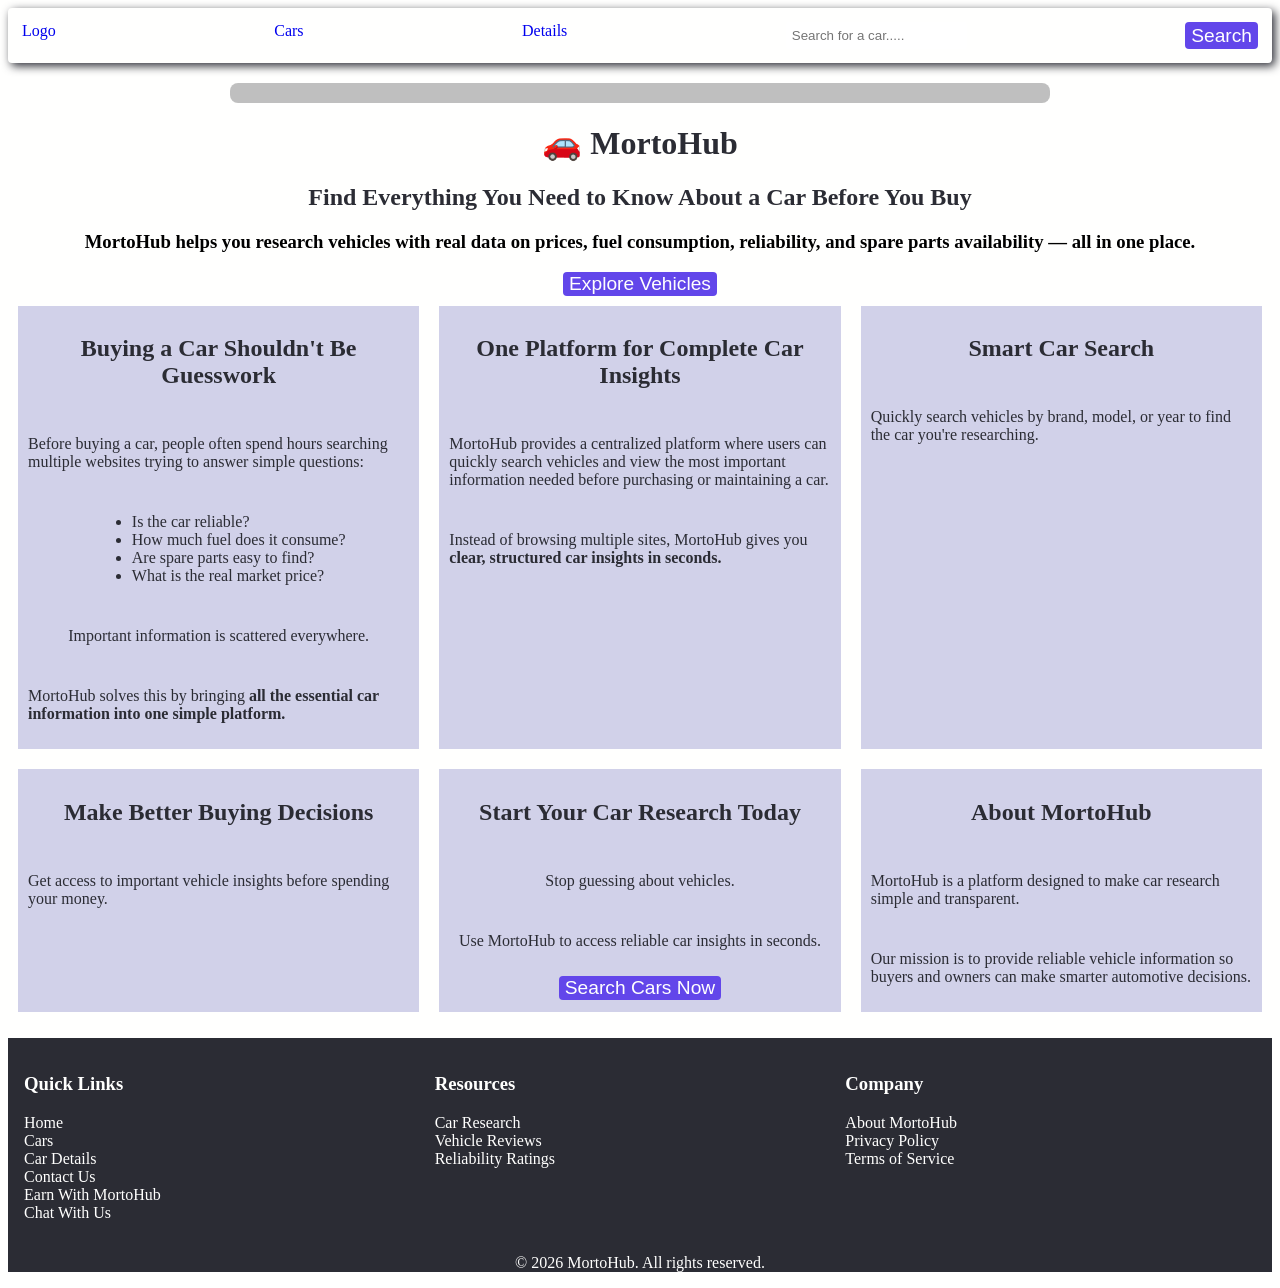
<file: index.html>
<!DOCTYPE html>
<html lang="en">
<head>
    <meta charset="UTF-8">
    <meta name="viewport" content="width=device-width, initial-scale=1.0">
    <title>Motorhub</title>
    <link rel="stylesheet" href="style.css">
</head>
<body>
    <nav class="navcontainer">
        <span><a href="index.html">Logo</a></span>
        <span><a href="car.html">Cars</a></span>
        <span><a href="details.html">Details</a></span>
        <input id="search-input" type="text" placeholder="Search for a car.....">
        <button id="button">Search</button>
    </nav>

    <div id="search-result"></div>

    <h1>🚗 MortoHub </h1>
    <h2>Find Everything You Need to Know About a Car Before You Buy</h2>

    <h3>MortoHub helps you research vehicles with real data on prices, fuel consumption, reliability, 
        and spare parts availability — all in one place.</h3>
    
    <button id="button">Explore Vehicles</button>

    <div class="articleContainer">
        <article class="article">
            <h2>Buying a Car Shouldn't Be Guesswork</h2>

            <p>Before buying a car, people often spend hours searching multiple 
                websites trying to answer simple questions:</p>
                <ul>
                    <li>Is the car reliable?</li>
                    <li>How much fuel does it consume?</li>
                    <li>Are spare parts easy to find?</li>
                    <li>What is the real market price?</li>
                </ul>
            <p>Important information is scattered everywhere.</p>
            <p>MortoHub solves this by bringing <strong>all the 
                essential car information into one simple platform.</strong></p>
        </article>
        
        <article class="article">
            <h2>One Platform for Complete Car Insights</h2>
            <p>MortoHub provides a centralized platform where users can quickly search vehicles and view the 
                most important information needed before 
                purchasing or maintaining a car.</p>
            <p>Instead of browsing multiple sites, MortoHub gives you <strong>clear, structured car insights in seconds.</strong></p>
        </article>

        <article class="article">
            <h2>Smart Car Search</h2>
            <p>Quickly search vehicles by brand, model, or year to find the car you're researching.</p>
        </article>

        <article class="article">
            <h2>Make Better Buying Decisions</h2>
            <p>Get access to important vehicle insights before spending your money.</p>
        </article>

        <article class="article">
            <h2>Start Your Car Research Today</h2>
            <p>Stop guessing about vehicles.</p>
            <p>Use MortoHub to access reliable car insights in seconds.</p>
            <button id="button">Search Cars Now</button>
        </article>

        <article class="article">
            <h2>About MortoHub</h2>
            <p>MortoHub is a platform designed to make car research simple and transparent.</p>
            <p>Our mission is to provide reliable vehicle information so buyers 
                and owners can make smarter automotive decisions.</p>

        </article>
    </div>

    <footer>
        <div class="footerContainer">
            <div class="quick-links">
                <h3>Quick Links</h3>
                <a href="index.html">Home</a>
                <a href="car.html">Cars</a>
                <a href="details.html">Car Details</a>
                <a href="./pages/contact.html">Contact Us</a>
                <a href="./pages/earn.html">Earn With MortoHub</a>
                <a href="./pages/chat.html">Chat With Us</a>
            </div>
            <div class="quick-links">
                <h3>Resources</h3>
                <a href="">Car Research</a>
                <a href="">Vehicle Reviews</a>
                <a href="">Reliability Ratings</a>
            </div>
            <div class="quick-links">
                <h3>Company</h3>
                <a href="./pages/about.html">About MortoHub</a>
                <a href="">Privacy Policy</a>
                <a href="">Terms of Service</a>
            </div>
        </div>
        <p>© 2026 MortoHub. All rights reserved.</p>
    </footer>
</body>
<script type="module" src="main.js"></script>
</html>
</file>
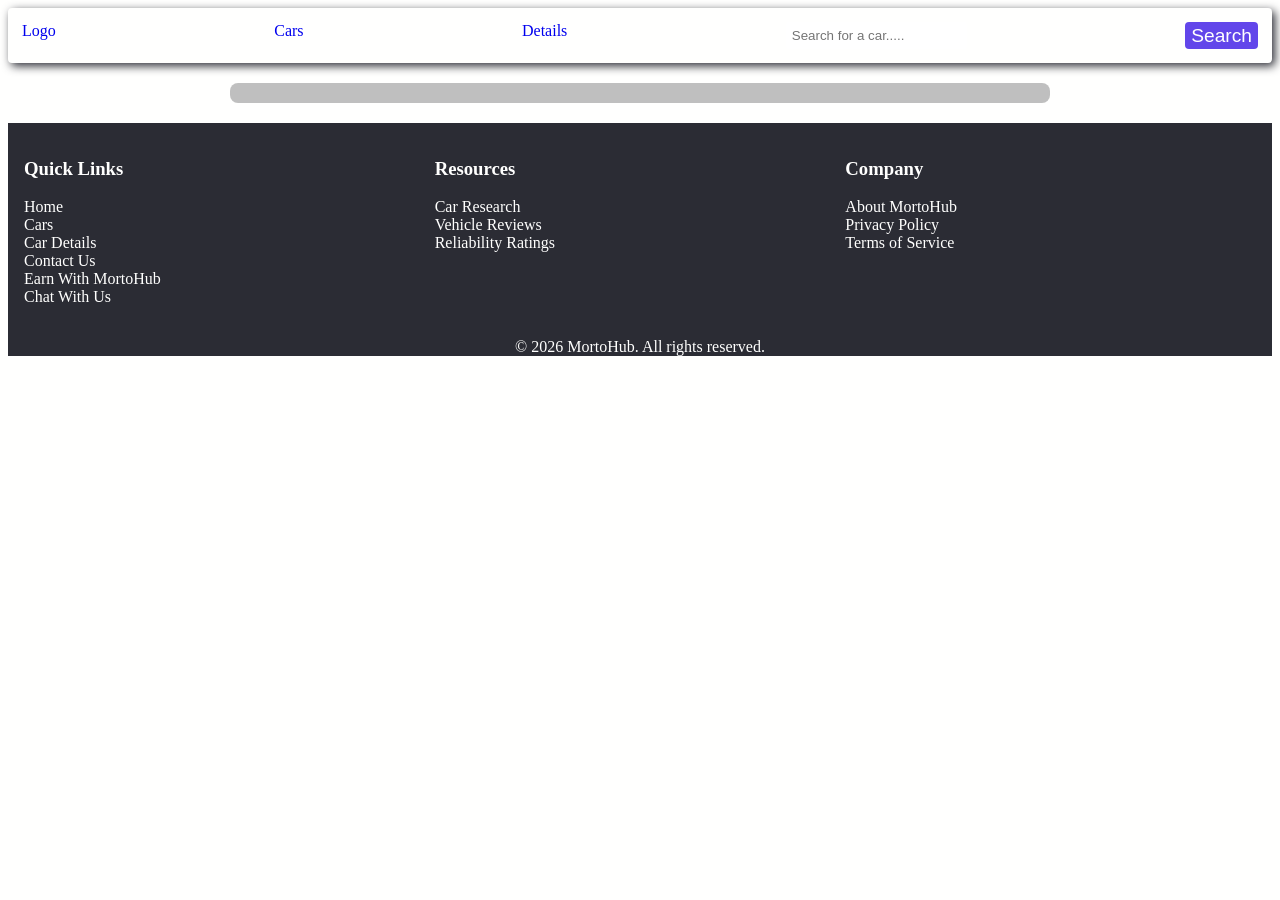
<file: car.html>
<!DOCTYPE html>
<html lang="en">
<head>
    <meta charset="UTF-8">
    <meta name="viewport" content="width=device-width, initial-scale=1.0">
    <title>Cars Page</title>
    <link rel="stylesheet" href="style.css">
</head>
<body>
    <nav class="navcontainer">
        <span><a href="index.html">Logo</a></span>
        <span><a href="car.html">Cars</a></span>
        <span><a href="details.html">Details</a></span>
        <input id="search-input" type="text" placeholder="Search for a car.....">
        <button id="button">Search</button>
    </nav>

    <div id="search-result"></div>


    <footer>
        <div class="footerContainer">
            <div class="quick-links">
                <h3>Quick Links</h3>
                <a href="index.html">Home</a>
                <a href="car.html">Cars</a>
                <a href="details.html">Car Details</a>
                <a href="./pages/contact.html">Contact Us</a>
                <a href="./pages/earn.html">Earn With MortoHub</a>
                <a href="./pages/chat.html">Chat With Us</a>
            </div>
            <div class="quick-links">
                <h3>Resources</h3>
                <a href="">Car Research</a>
                <a href="">Vehicle Reviews</a>
                <a href="">Reliability Ratings</a>
            </div>
            <div class="quick-links">
                <h3>Company</h3>
                <a href="./pages/about.html">About MortoHub</a>
                <a href="">Privacy Policy</a>
                <a href="">Terms of Service</a>
            </div>
        </div>
        <p>© 2026 MortoHub. All rights reserved.</p>
    </footer>
</body>
<script type="module" src="main.js"></script>
</html>
</file>
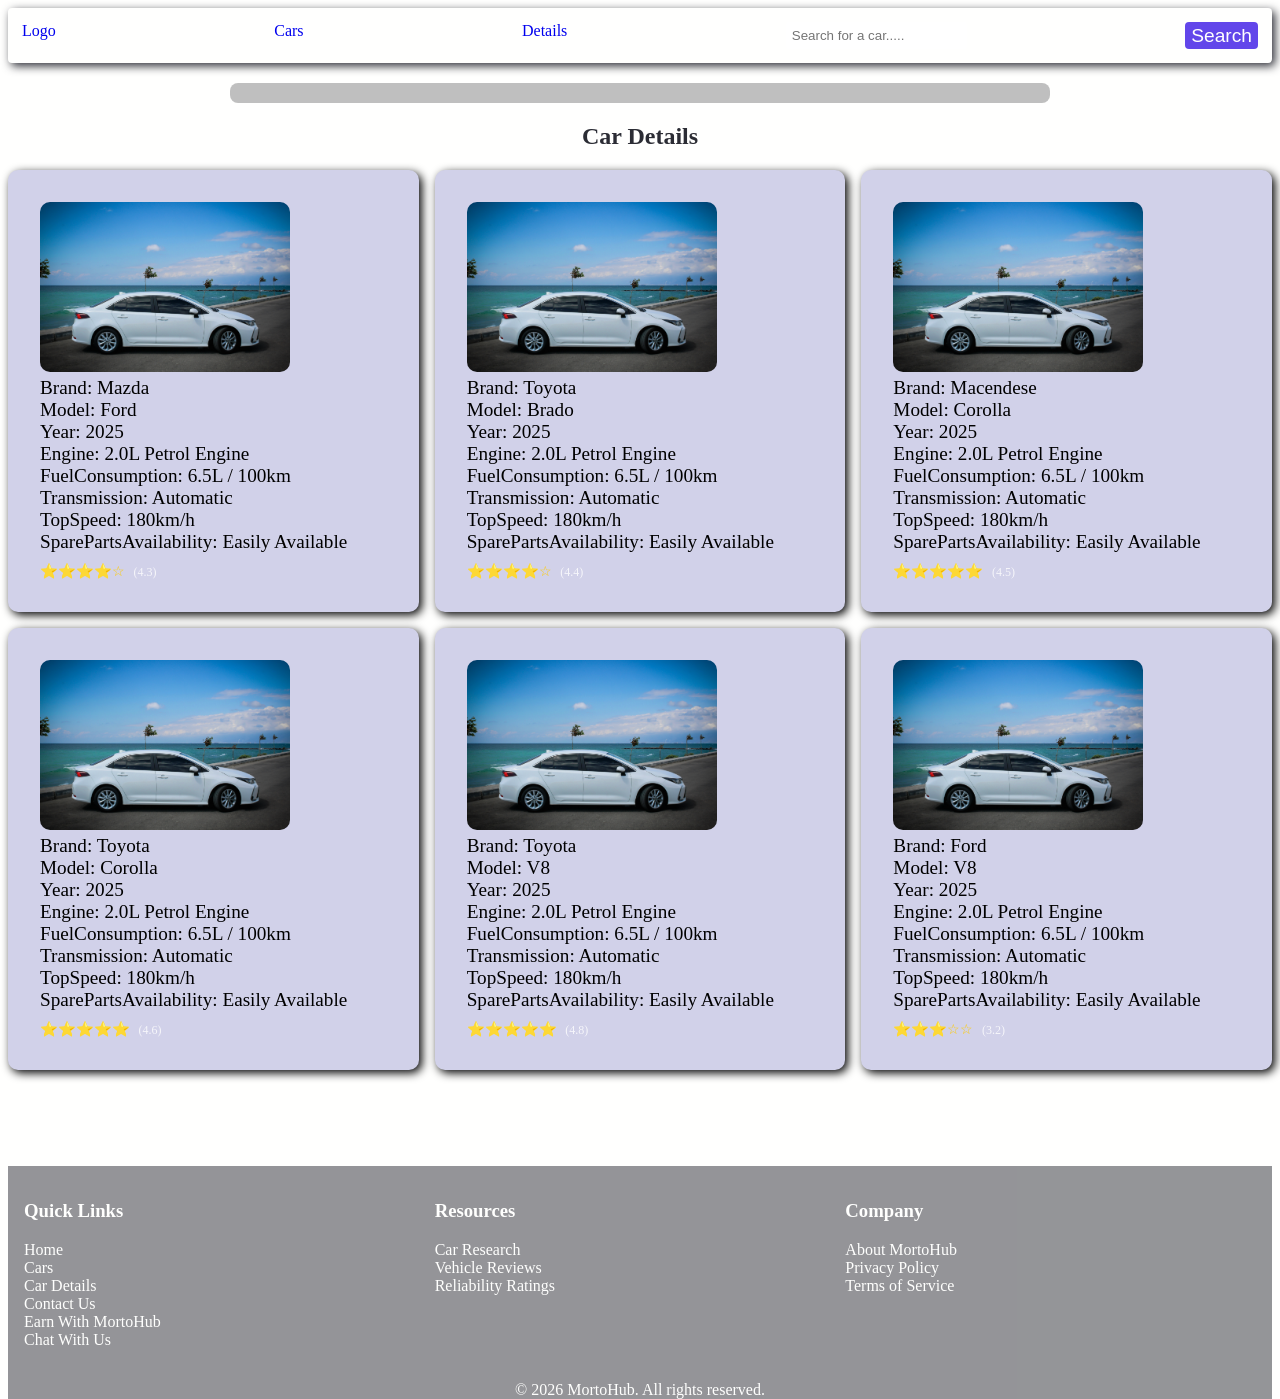
<file: details.html>
<!DOCTYPE html>
<html lang="en">
<head>
    <meta charset="UTF-8">
    <meta name="viewport" content="width=device-width, initial-scale=1.0">
    <title>Car Details</title>
    <link rel="stylesheet" href="style.css">
</head>
<body>
    <nav class="navcontainer">
        <span><a href="index.html">Logo</a></span>
        <span><a href="car.html">Cars</a></span>
        <span><a href="details.html">Details</a></span>
        <input id="search-input" type="text" placeholder="Search for a car.....">
        <button id="button">Search</button>
    </nav>

    <div id="search-result"></div>

    <h2>Car Details</h2>

    <div class="grid-container">

        <div class="container"></div>

    </div>

    <footer>
        <div class="footerContainer">
            <div class="quick-links">
                <h3>Quick Links</h3>
                <a href="index.html">Home</a>
                <a href="car.html">Cars</a>
                <a href="details.html">Car Details</a>
                <a href="./pages/contact.html">Contact Us</a>
                <a href="./pages/earn.html">Earn With MortoHub</a>
                <a href="./pages/chat.html">Chat With Us</a>
            </div>
            <div class="quick-links">
                <h3>Resources</h3>
                <a href="">Car Research</a>
                <a href="">Vehicle Reviews</a>
                <a href="">Reliability Ratings</a>
            </div>
            <div class="quick-links">
                <h3>Company</h3>
                <a href="./pages/about.html">About MortoHub</a>
                <a href="">Privacy Policy</a>
                <a href="">Terms of Service</a>
            </div>
        </div>
        <p>© 2026 MortoHub. All rights reserved.</p>
    </footer>

</body>
<script type="module" src="main.js"></script>
</html>
</file>
<file: style.css>
.navcontainer{
    display: flex;
    flex-direction: row;
    background-color: #fffffe;
    color: #2b2c34;
    box-shadow: 3px 3px 10px #2b2c34;
    border-radius: 4px;
    padding: 14px;
    justify-content: space-between;
    text-decoration: none;
    transition: all 0.3s ease;
}
.navcontainer:hover{
    background-color: rgb(173, 255, 207);
}
#button{
    background-color: #6246ea;
    border-radius: 4px;
    color: #fffffe;
    border: none;
    font-size: 1.2rem;
    cursor: pointer;
    transition: all 0.3s ease;
}
#button:hover{
    background-color: #d1d1e9;
    color: #2b2c34;
    transform: translateY(-3px);
}
#search-result {
    margin: 20px auto;
    padding: 10px;
    max-width: 800px;
    background: rgba(185, 185, 185, 0.9); 
    border-radius: 8px;
    color: #ffffff; 
    display: grid;
    grid-template-columns: repeat(auto-fit, minmax(250px, 1fr));
    gap: 1.5rem;
    transition: all 0.3s ease;
}

.result-card {
    padding: 10px;
    background-color: rgb(131, 75, 148);
    border-radius: 4px;
    display: flex;
    flex-direction: column;
    transition: all 0.3s ease;
}

a{
    text-decoration: none;
}

.result-card:hover{
    transform: translateY(-5px);
}

.result-card:last-child {
    border-bottom: none;
}
.rating{
    margin-top: 10px;
    font-size: 0.9rem;
    color: #ffcc00;
}
.rating small{
    color: #fff;
    margin-left: 5px;
    opacity: 0.8;
}
.articleContainer{
    display: grid;
    grid-template-columns: 1fr 1fr 1fr;
    opacity: 0.5;
    transform: translateY(80px);
    transition: all 0.8s ease-out;
}
.articleContainer.active{
    opacity: 1;
    transform: translateY(0);
}
.article{
    display: flex;
    flex-direction: column;
    text-align: start;
    font-size: 1rem;
    background-color: #d1d1e9;
    color: #2b2c34;
    gap: 10px;
    margin: 10px;
    padding: 10px;
}
.article, #button{
    align-items: center;
}
.grid-container{
    display: grid;
    grid-template-columns: 1fr 1fr 1fr;
    gap: 1rem;
    opacity: 0.5;
    transform: translateY(80px);
    transition: all 0.8s ease;
}
.grid-container.active{
    opacity: 1;
    transform: translateY(0);
}
.container{
    display: flex;
    flex-direction: column;
    text-align: start;
    padding: 2rem;
    max-width: 400px;
    background-color: #d1d1e9;
    font-family: 'Times New Roman ' sans-serif;
    font-size: 1.2rem;
    border-radius: 10px;
    box-shadow:  3px 3px  10px  black;
    transition: all 0.3s ease;
}
.container:hover{
    background-color: rgb(255, 255, 255, 0.9);
    transform: translateY(-3px);
}
img{
    width: 250px;
    border-radius: 10px ;


}
#detailsBtn{
    background-color: #6246ea;
    color: #fffffe;
    border-radius: 10px;
    padding: 5px;
    cursor: pointer;
    border: none;
    font-size: 1.5rem;
    transition: all 0.3s ease;
}
#detailsBtn:hover{
    background-color: #d1d1e9;
    color: #2b2c34;
    border-radius: 10px;
    padding: 5px;
    cursor: pointer;
    transform: translateY(-3px);
}
#detailsBtn:active{
    background-color: #6246ea;
    color: #fffffe;
    border-radius: 10px;
    padding: 5px;
    cursor: pointer;}

#morto, #goal{
    background-color: #d1d1e9;
    padding: 10px;
    border-radius: 10px;
    box-shadow: 3px 3px 10px rgb(85, 85, 85); 
    font-size: 1.2rem;
    margin-bottom: 1rem;
    text-align: center;
    font-family: 'Times New Roman', Times, serif;
}
h1, h2{
    text-align: center;
    color: #2b2c34;
}
input{
    border-radius: 4px;
    padding: 6px;
    border: rgb(76, 76, 233);
}
body{
    background-color: #fffffe;
    text-align: center;
    /* background-image:url(./images/carImage.jpg);
    background-size: cover; */
}

footer{
    background-color: #2b2c34;
    color: #fffffe;
    width: 100%;
    text-align: center;
    margin-top: 1rem;
    opacity: 0.5;
    transform: translateY(80px);
    transition: all 0.8s ease;
}
footer.active{
    opacity: 1;
    transform: translateY(0);
}
.footerContainer{
    display: grid;
    grid-template-columns: 1fr 1fr 1fr;
    padding: 1rem;
}
.quick-links{
    display: flex;
    flex-direction: column;
    text-align: start;
    text-decoration: none;
    transition: all 0.3s ease;
}
.quick-links a{
    color: #fffffe;
}
.quick-links a:hover{
    text-decoration: underline;
    color: #fffffe;
}
</file>
